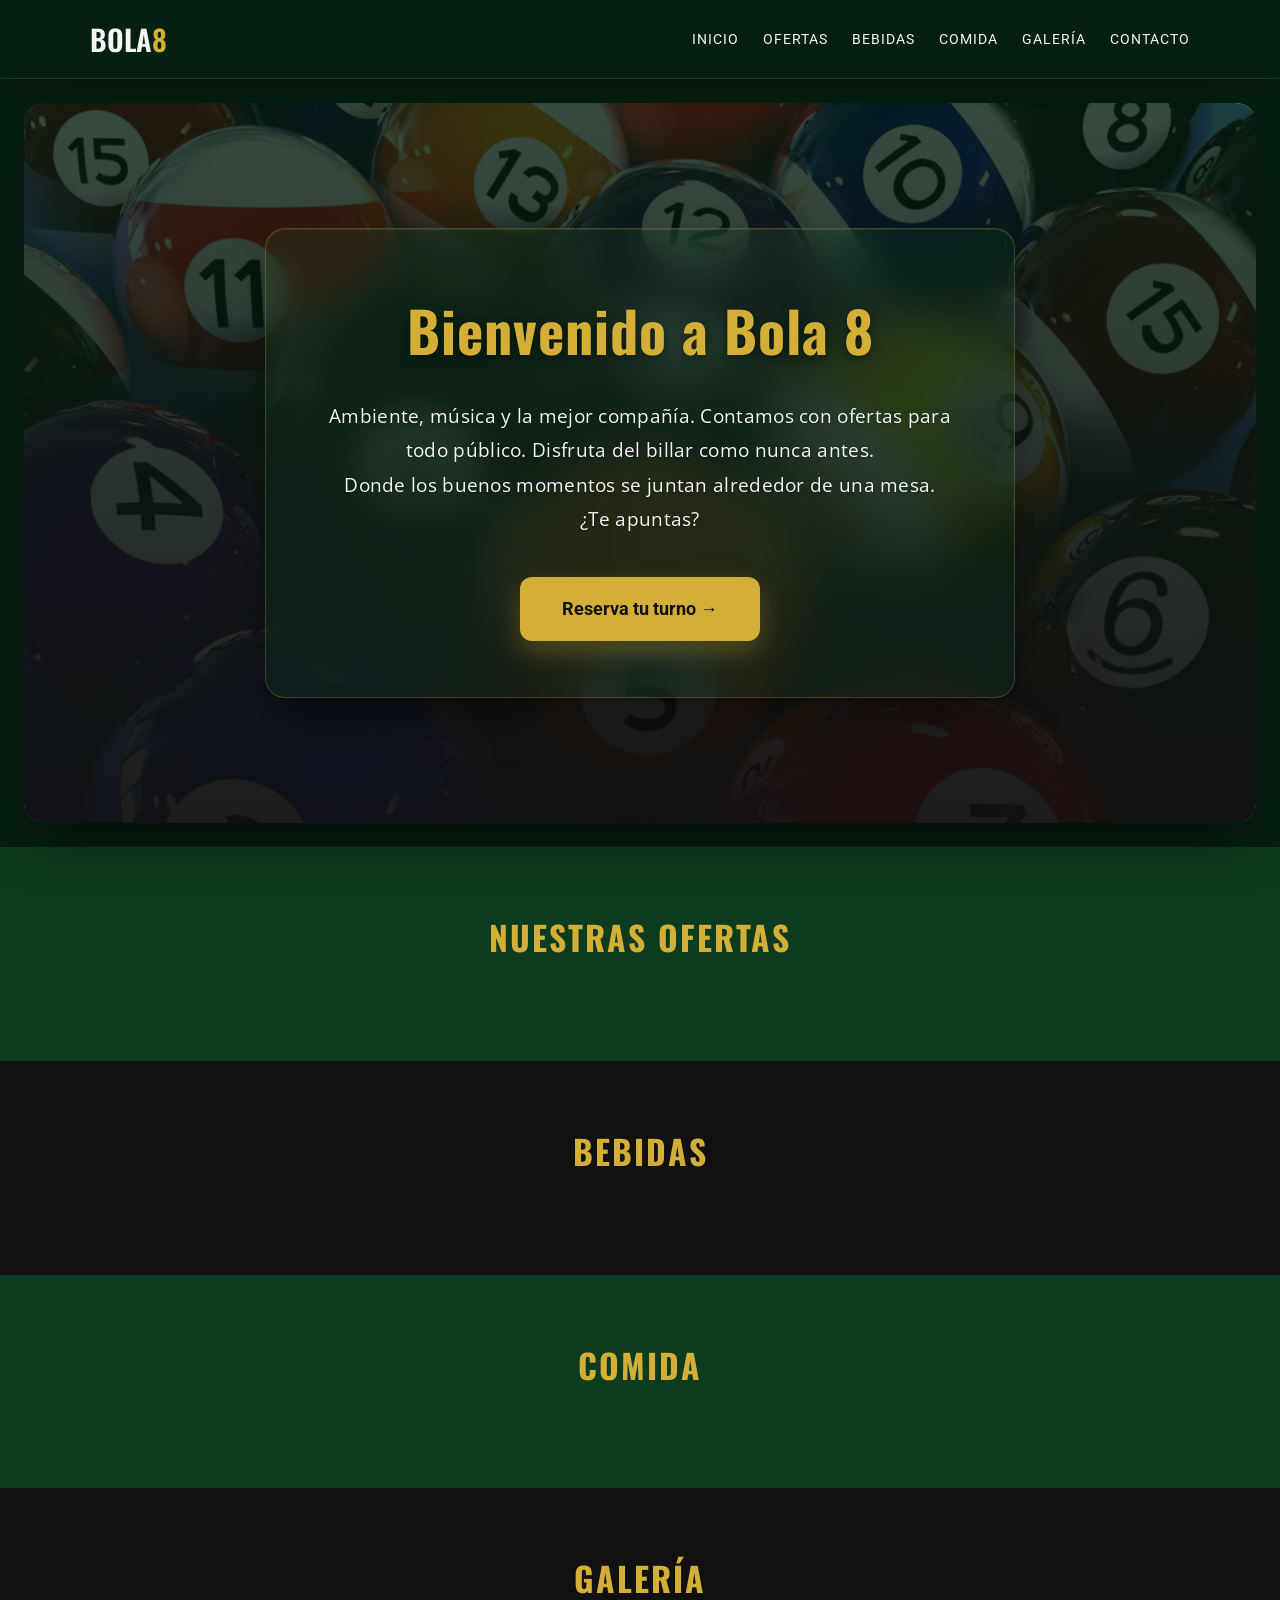
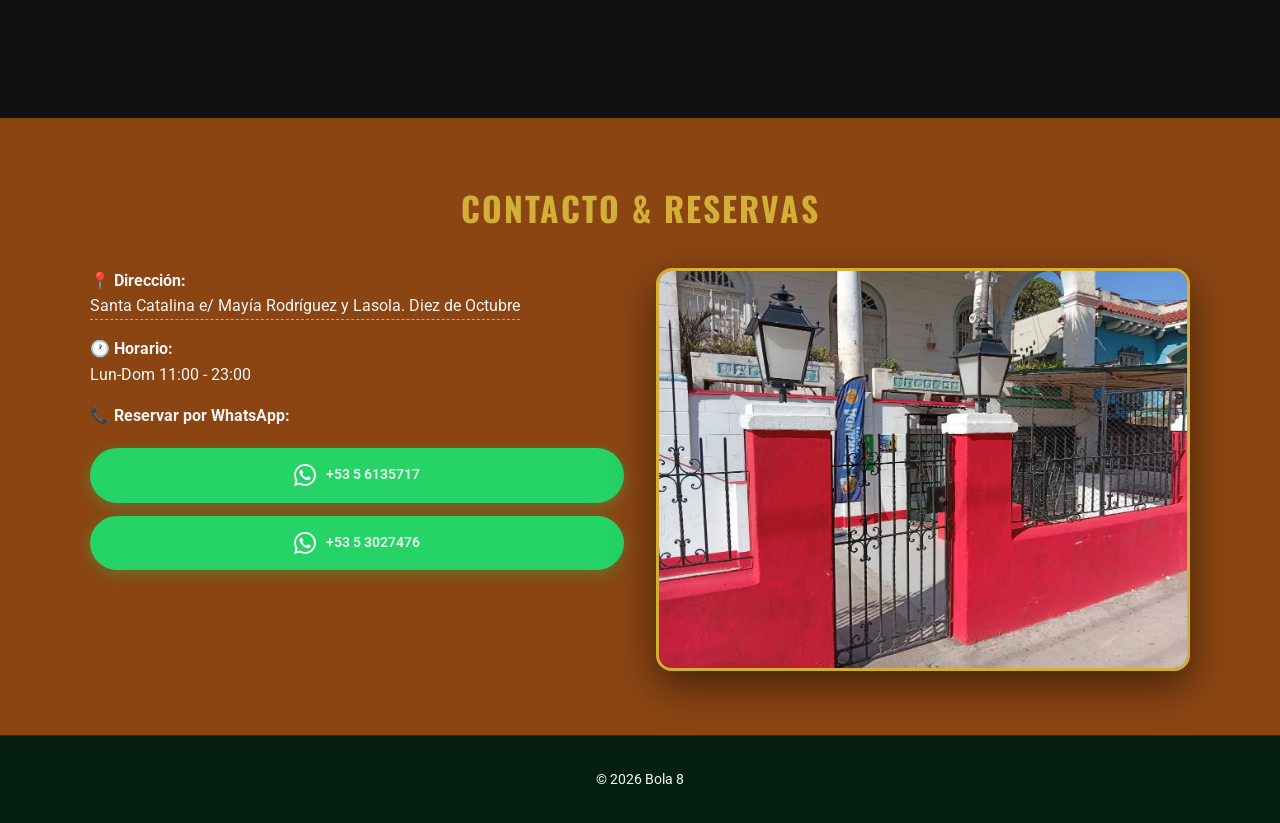
<file: index.html>
<!doctype html>
<html lang="es">
<head>
  <meta charset="utf-8">
  <title>Bola 8 · Bar-Billar</title>
  <meta name="viewport" content="width=device-width, initial-scale=1">
  <meta name="description" content="Buen servicio, ambiente agradable, precios de calidad y la mejor compañía. Reserva ya">
  <link rel="icon" href="img/Icono.webp" type="image/webp">
  <link rel="apple-touch-icon" href="img/Icono.webp">
  <link rel="preconnect" href="https://fonts.googleapis.com">
  <link rel="preconnect" href="https://fonts.gstatic.com" crossorigin>
  <link href="https://fonts.googleapis.com/css2?family=Oswald:wght@400;500;600;700&family=Open+Sans:wght@300;400;500;600&family=Roboto:wght@300;400;500;700&display=swap" rel="stylesheet">
  <link rel="stylesheet" href="style/style.css">
  <base target="_blank">
</head>
<body>
  <div id="splash"><img src="img/Icono.webp" alt="Bola 8"></div>

  <header>
    <div class="container nav-wrapper">
      <a class="logo" href="#">BOLA<span>8</span></a>
      <button id="menu-toggle" aria-label="Abrir menú" aria-expanded="false">☰</button>
      <nav id="navbar">
        <ul>
          <li><a href="#inicio">Inicio</a></li>
          <li><a href="#mesas">Ofertas</a></li>
          <li><a href="#bebidas">Bebidas</a></li>
          <li><a href="#comida">Comida</a></li>
          <li><a href="#galeria">Galería</a></li>
          <li><a href="#contacto">Contacto</a></li>
        </ul>
      </nav>
    </div>
  </header>

  <div class="hero-wrapper">
    <section id="inicio" class="hero">
      <div class="glass-panel">
        <h1>Bienvenido a Bola 8</h1>
        <p>Ambiente, música y la mejor compañía. Contamos con ofertas para todo público. Disfruta del billar como nunca antes.
           <br> Donde los buenos momentos se juntan alrededor de una mesa. 
           <br>¿Te apuntas?</p>
        <a href="#contacto" class="btn">Reserva tu turno →</a>
      </div>
    </section>
  </div>

  <main>
    <section id="mesas" class="ofertas-bloque">
      <div class="container">
        <h2>Nuestras ofertas</h2>
        <div class="cards" id="cards-ofertas"></div>
      </div>
    </section>

    <section id="bebidas" class="info">
      <div class="container">
        <h2>Bebidas</h2>
        <div class="cards" id="cards-bebidas"></div>
      </div>
    </section>

    <section id="comida" class="comida">
      <div class="container">
        <h2>Comida</h2>
        <div class="cards" id="cards-comida"></div>
      </div>
    </section>

    <section id="galeria" class="galeria">
      <div class="container"><h2>Galería</h2></div>
      <div class="carrusel-wrapper">
        <div class="carrusel-track" id="carrusel-track"></div>
      </div>
    </section>

    <section id="contacto" class="contacto">
      <div class="container">
        <h2>Contacto & Reservas</h2>
        <div class="cols">
          <div>
            <p><strong>📍 Dirección:</strong><br>
               <a href="https://maps.app.goo.gl/TxpVbsXGcJpCvyBV6" target="_blank" rel="noopener" class="direccion-link">
                 Santa Catalina e/ Mayía Rodríguez y Lasola. Diez de Octubre
               </a></p>
            <p style="margin-top:1rem;"><strong>🕐 Horario:</strong><br>Lun-Dom 11:00 - 23:00</p>
            <p style="margin-top:1rem;"><strong>📞 Reservar por WhatsApp:</strong></p>
            <div class="whatsapp-btns">
              <a href="https://wa.me/5356135717?text=Hola%2C%20quisiera%20hacer%20una%20reservaci%C3%B3n%20para%20el%20billar" class="wa-btn" target="_blank" rel="noopener">
                <svg viewBox="0 0 24 24"><path d="M17.472 14.382c-.297-.149-1.758-.867-2.03-.967-.273-.099-.471-.148-.67.15-.197.297-.767.966-.94 1.164-.173.199-.347.223-.644.075-.297-.15-1.255-.463-2.39-1.475-.883-.788-1.48-1.761-1.653-2.059-.173-.297-.018-.458.13-.606.134-.133.298-.347.446-.52.149-.174.198-.298.298-.497.099-.198.05-.371-.025-.52-.075-.149-.669-1.612-.916-2.207-.242-.579-.487-.5-.669-.51-.173-.008-.371-.01-.57-.01-.198 0-.52.074-.792.372-.272.297-1.04 1.016-1.04 2.479 0 1.462 1.065 2.875 1.213 3.074.149.198 2.096 3.2 5.077 4.487.709.306 1.262.489 1.694.625.712.227 1.36.195 1.871.118.571-.085 1.758-.719 2.006-1.413.248-.694.248-1.289.173-1.413-.074-.124-.272-.198-.57-.347m-5.421 7.403h-.004a9.87 9.87 0 01-5.031-1.378l-.361-.214-3.741.982.998-3.648-.235-.374a9.86 9.86 0 01-1.51-5.26c.001-5.45 4.436-9.884 9.888-9.884 2.64 0 5.122 1.03 6.988 2.898a9.825 9.825 0 012.893 6.994c-.003 5.45-4.437 9.884-9.885 9.884m8.413-18.297A11.815 11.815 0 0012.05 0C5.495 0 .16 5.335.157 11.892c0 2.096.547 4.142 1.588 5.945L.057 24l6.305-1.654a11.882 11.882 0 005.683 1.448h.005c6.554 0 11.89-5.335 11.893-11.893a11.821 11.821 0 00-3.48-8.413z"/></svg>
                <span>+53 5 6135717</span>
              </a>
              <a href="https://wa.me/5353027476?text=Hola%2C%20quisiera%20hacer%20una%20reservaci%C3%B3n%20para%20el%20billar" class="wa-btn" target="_blank" rel="noopener">
                <svg viewBox="0 0 24 24"><path d="M17.472 14.382c-.297-.149-1.758-.867-2.03-.967-.273-.099-.471-.148-.67.15-.197.297-.767.966-.94 1.164-.173.199-.347.223-.644.075-.297-.15-1.255-.463-2.39-1.475-.883-.788-1.48-1.761-1.653-2.059-.173-.297-.018-.458.13-.606.134-.133.298-.347.446-.52.149-.174.198-.298.298-.497.099-.198.05-.371-.025-.52-.075-.149-.669-1.612-.916-2.207-.242-.579-.487-.5-.669-.51-.173-.008-.371-.01-.57-.01-.198 0-.52.074-.792.372-.272.297-1.04 1.016-1.04 2.479 0 1.462 1.065 2.875 1.213 3.074.149.198 2.096 3.2 5.077 4.487.709.306 1.262.489 1.694.625.712.227 1.36.195 1.871.118.571-.085 1.758-.719 2.006-1.413.248-.694.248-1.289.173-1.413-.074-.124-.272-.198-.57-.347m-5.421 7.403h-.004a9.87 9.87 0 01-5.031-1.378l-.361-.214-3.741.982.998-3.648-.235-.374a9.86 9.86 0 01-1.51-5.26c.001-5.45 4.436-9.884 9.888-9.884 2.64 0 5.122 1.03 6.988 2.898a9.825 9.825 0 012.893 6.994c-.003 5.45-4.437 9.884-9.885 9.884m8.413-18.297A11.815 11.815 0 0012.05 0C5.495 0 .16 5.335.157 11.892c0 2.096.547 4.142 1.588 5.945L.057 24l6.305-1.654a11.882 11.882 0 005.683 1.448h.005c6.554 0 11.89-5.335 11.893-11.893a11.821 11.821 0 00-3.48-8.413z"/></svg>
                <span>+53 5 3027476</span>
              </a>
            </div>
          </div>
          <div class="local-img">
            <img src="img/Local.webp" alt="Fachada del local Bola 8">
          </div>
        </div>
      </div>
    </section>
  </main>

  <footer>
    <div class="container">
      <p>&copy; <span id="year"></span> Bola 8</p>
    </div>
  </footer>

  <script src="jv/script.js"></script>

  <script>
    const SUPA_URL = 'https://abqfnrbkrsswegfezxsp.supabase.co';
    const SUPA_KEY = 'sb_publishable_6UhtiSpb-z5Pqo5HoLX1gQ_ccjh34Dn';

    async function fetchTable(table) {
      const res = await fetch(`${SUPA_URL}/rest/v1/${table}?select=*&order=nombre.asc`, {
        headers: { 'apikey': SUPA_KEY, 'Authorization': `Bearer ${SUPA_KEY}` }
      });
      return res.json();
    }

    async function fetchGallery() {
      const res = await fetch(`${SUPA_URL}/rest/v1/galeria?select=*&order=orden.asc`, {
        headers: { 'apikey': SUPA_KEY, 'Authorization': `Bearer ${SUPA_KEY}` }
      });
      return res.json();
    }

    function renderSection(items, containerId) {
      const container = document.getElementById(containerId);
      if (!container) return;
      container.innerHTML = '';
      items.forEach((d, i) => {
        const article = document.createElement('article');
        article.className = 'card reveal';
        article.style.setProperty('--card-index', i);
        article.innerHTML = `
          <img src="${d.imagen || 'img/Icono.webp'}" alt="${d.nombre}" loading="lazy">
          <h3>${d.nombre}</h3>
          <p>${d.precio}</p>
          ${d.descripcion ? `<p class="card-desc">${d.descripcion}</p>` : ''}
        `;
        container.appendChild(article);
      });
      // Scroll reveal
      container.querySelectorAll('.reveal').forEach(el => revealObserver.observe(el));
    }

    let carouselAnimId = null;
    function startCarousel(track) {
      if (carouselAnimId) cancelAnimationFrame(carouselAnimId);
      let pos = 0;
      setTimeout(() => {
        const items = track.querySelectorAll('.carrusel-item');
        if (items.length < 2) return;
        const iw = items[0].getBoundingClientRect().width;
        const gap = items[1].getBoundingClientRect().left - items[0].getBoundingClientRect().right;
        const setW = (iw + gap) * (items.length / 2);
        function loop() {
          pos -= 0.8;
          if (pos <= -setW) pos += setW;
          track.style.transform = `translateX(${pos}px)`;
          carouselAnimId = requestAnimationFrame(loop);
        }
        loop();
      }, 150);
    }

    function renderGallery(items) {
      const track = document.getElementById('carrusel-track');
      if (!track || items.length === 0) return;
      const all = [...items, ...items];
      track.innerHTML = all.map(d => `
        <div class="carrusel-item">
          <img src="${d.imagen}" alt="${d.texto || 'Galería'}" loading="lazy">
          <span class="overlay-text">${d.texto || ''}</span>
        </div>
      `).join('');
      startCarousel(track);
    }

    const revealObserver = new IntersectionObserver((entries) => {
      entries.forEach(e => e.target.classList.toggle('visible', e.isIntersecting));
    }, { threshold: 0.01, rootMargin: '20px 0px 20px 0px' });

    async function loadAll() {
      const [ofertas, bebidas, comida, galeria] = await Promise.all([
        fetchTable('ofertas'),
        fetchTable('bebidas'),
        fetchTable('comida'),
        fetchGallery()
      ]);
      renderSection(ofertas, 'cards-ofertas');
      renderSection(bebidas, 'cards-bebidas');
      renderSection(comida, 'cards-comida');
      renderGallery(galeria);
    }

    loadAll();
  </script>
</body>
</html>
</file>
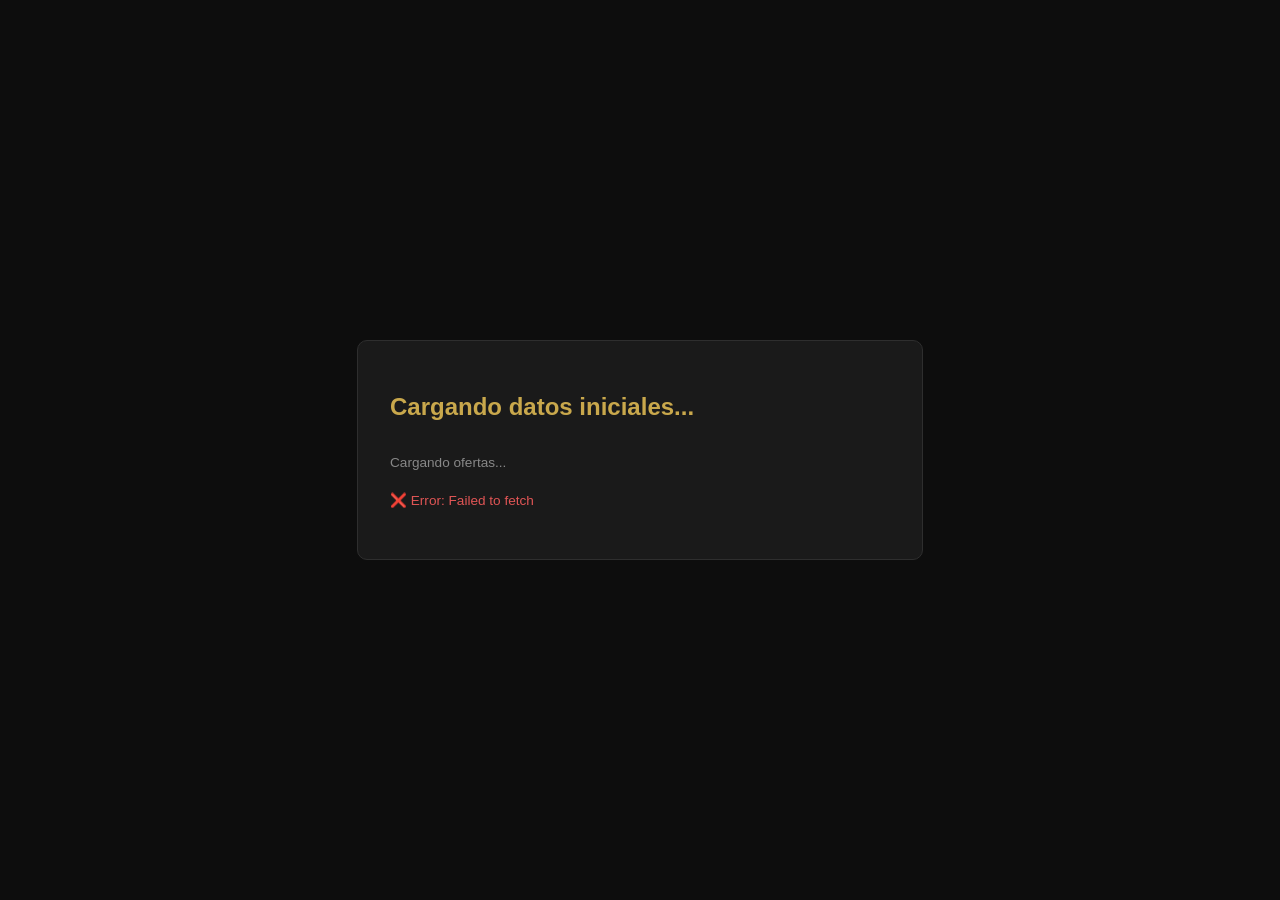
<file: seed.html>
<!DOCTYPE html>
<html lang="es">
<head>
  <meta charset="UTF-8">
  <title>Cargando datos · Bola 8</title>
  <style>
    body { background: #0d0d0d; color: #e8e8e8; font-family: sans-serif; display: flex; align-items: center; justify-content: center; min-height: 100vh; margin: 0; }
    .box { background: #1a1a1a; border: 1px solid #2e2e2e; border-radius: 10px; padding: 2rem; max-width: 500px; width: 100%; }
    h2 { color: #c9a84c; margin-bottom: 1rem; }
    #log { font-size: .85rem; color: #888; line-height: 1.8; max-height: 300px; overflow-y: auto; }
    .ok { color: #4caf72; } .err { color: #e05555; } .done { color: #c9a84c; font-weight: bold; margin-top: 1rem; }
  </style>
</head>
<body>
<div class="box">
  <h2>Cargando datos iniciales...</h2>
  <div id="log"></div>
</div>
<script>
  const SUPA_URL = 'https://abqfnrbkrsswegfezxsp.supabase.co';
  const SUPA_KEY = 'sb_publishable_6UhtiSpb-z5Pqo5HoLX1gQ_ccjh34Dn';
  const log = document.getElementById('log');

  function print(msg, cls = '') {
    const p = document.createElement('p');
    p.className = cls; p.textContent = msg;
    log.appendChild(p); log.scrollTop = log.scrollHeight;
  }

  function h() {
    return { 'apikey': SUPA_KEY, 'Authorization': `Bearer ${SUPA_KEY}`, 'Content-Type': 'application/json' };
  }

  const OFERTAS = [
    { nombre: 'Mesa de Billar', precio: '600 Cup la hora', descripcion: '', imagen: 'img/Mesa.webp' },
    { nombre: 'PlayStation 5', precio: '1000 Cup la hora', descripcion: '', imagen: 'img/Play.webp' },
  ];

  const BEBIDAS = [
    { nombre: 'Cerveza Cristal', precio: '400 Cup', descripcion: '', imagen: 'img/Cerveza Cristal.jpg' },
    { nombre: 'Cerveza Bucanero', precio: '400 Cup', descripcion: '', imagen: 'img/Bucanero.webp' },
    { nombre: 'Cerveza Unlaguer', precio: '300 Cup', descripcion: '', imagen: 'img/Cerveza Unlaguer.webp' },
    { nombre: 'Cerveza La Fría', precio: '300 Cup', descripcion: '', imagen: 'img/Cerveza La fria.webp' },
    { nombre: 'Cerveza Holland', precio: '300 Cup', descripcion: '', imagen: 'img/Cerveza Holland.webp' },
    { nombre: 'Cerveza Parranda', precio: '260 Cup', descripcion: '', imagen: 'img/Cerveza Parranda.webp' },
    { nombre: 'Shot de Tequila', precio: '500 Cup', descripcion: '', imagen: 'img/Shot tequila.webp' },
    { nombre: 'Shot de Whisky', precio: '300 Cup', descripcion: '', imagen: 'img/Shot Whisky.webp' },
    { nombre: 'Red Bull', precio: '550 Cup', descripcion: '', imagen: 'img/Redbull.webp' },
    { nombre: 'Shaka', precio: '500 Cup', descripcion: '', imagen: 'img/Shaka.webp' },
    { nombre: 'Vodka', precio: '500 Cup', descripcion: '', imagen: 'img/VodKa.webp' },
    { nombre: 'Go+ Energy Drink', precio: '300 Cup', descripcion: '', imagen: 'img/Go +.jfif' },
    { nombre: 'Malta Hollandia', precio: '300 Cup', descripcion: '', imagen: 'img/Malta Hollandia.webp' },
    { nombre: 'Malta Guajira', precio: '300 Cup', descripcion: '', imagen: 'img/Malta Guajira.webp' },
    { nombre: 'Refresco Santa Orange', precio: '260 Cup', descripcion: '', imagen: 'img/Santa Orange.webp' },
    { nombre: 'Refresco Santa Lemon & Lima', precio: '260 Cup', descripcion: '', imagen: 'img/Santa Lemon.webp' },
    { nombre: 'Refresco Cola Boom', precio: '260 Cup', descripcion: '', imagen: 'img/Refresco Cola.webp' },
    { nombre: 'Jugo Sima', precio: '220 Cup', descripcion: '', imagen: 'img/Jugo Sima.jfif' },
  ];

  const COMIDA = [
    { nombre: 'Picadera Bola 8', precio: '2000 Cup', descripcion: '', imagen: 'img/Picadera.webp' },
    { nombre: 'Hamburguesa', precio: '750 Cup', descripcion: '', imagen: 'img/Hamburguesa .webp' },
    { nombre: 'Croquetas de la abuela', precio: '500 Cup', descripcion: '', imagen: 'img/Croquetas.webp' },
    { nombre: 'Ración de papas', precio: '400 Cup', descripcion: '', imagen: 'img/Papas.webp' },
    { nombre: 'Pelly de jamón', precio: '750 Cup', descripcion: '', imagen: 'img/Pelly de Jamon.webp' },
    { nombre: "Lay's", precio: '400 Cup', descripcion: '', imagen: "img/Lay's.webp" },
    { nombre: 'Doritos', precio: '400 Cup', descripcion: '', imagen: 'img/Doritos.webp' },
    { nombre: 'Cheetos', precio: '400 Cup', descripcion: '', imagen: 'img/Chetos.webp' },
    { nombre: 'Galletas Renata', precio: '250 Cup', descripcion: '', imagen: 'img/Galletas Renata.webp' },
    { nombre: 'Galletas Hola', precio: '250 Cup', descripcion: '', imagen: 'img/Galletas hola.webp' },
    { nombre: 'Galletas Porleo', precio: '170 Cup', descripcion: '', imagen: 'img/Porleo .webp' },
    { nombre: 'Galletas Anita', precio: '170 Cup', descripcion: '', imagen: 'img/Anita.webp' },
  ];

  const GALERIA = [
    { texto: 'Ambiente Único', imagen: 'img/Ambiente.webp', orden: 0 },
    { texto: 'Buenos Momentos', imagen: 'img/Buenos momentos.webp', orden: 1 },
    { texto: 'Experiencia Única', imagen: 'img/Experiencia Unica.webp', orden: 2 },
    { texto: 'Excelente personal', imagen: 'img/Equipo.webp', orden: 3 },
    { texto: 'Buen Juego', imagen: 'img/Buen juego.webp', orden: 4 },
    { texto: 'Noches Inolvidables', imagen: 'img/Noches.webp', orden: 5 },
  ];

  async function clearTable(table) {
    await fetch(`${SUPA_URL}/rest/v1/${table}?id=neq.00000000-0000-0000-0000-000000000000`, { method: 'DELETE', headers: h() });
  }

  async function seedTable(table, items) {
    await clearTable(table);
    for (const item of items) {
      const res = await fetch(`${SUPA_URL}/rest/v1/${table}`, { method: 'POST', headers: h(), body: JSON.stringify(item) });
      if (res.ok) print(`✓ ${item.nombre || item.texto}`, 'ok');
      else print(`✗ Error: ${item.nombre || item.texto}`, 'err');
    }
  }

  async function run() {
    try {
      print('Cargando ofertas...');
      await seedTable('ofertas', OFERTAS);
      print('Cargando bebidas...');
      await seedTable('bebidas', BEBIDAS);
      print('Cargando comida...');
      await seedTable('comida', COMIDA);
      print('Cargando galería...');
      await seedTable('galeria', GALERIA);
      print('✅ ¡Listo! Todos los datos fueron cargados. Puedes cerrar esta página.', 'done');
    } catch(e) {
      print('❌ Error: ' + e.message, 'err');
    }
  }

  run();
</script>
</body>
</html>
</file>
<file: style/style.css>
/* ═════════════════ VARIABLES GLOBALES ═════════════════ */
:root {
  --verde-pano: #1a5f2f;
  --verde-osc: #0d3b1f;
  --verde-header: #051f10;
  --madera-clara: #D2691E;
  --madera-oscura: #8B4513;
  --negro: #111111;
  --negro-puro: #000000;
  --dorado: #D4AF37;
  --bronce: #B8860B;
  --crema: #F5F5F5;
  --fuente-tit: 'Oswald', sans-serif;
  --fuente-cuerpo: 'Roboto', sans-serif;
  --fuente-hero: 'Open Sans', sans-serif;
  --tiempo-transicion: 0.3s;
  --tiempo-transicion-larga: 0.4s;
}

/* ═════════════════ RESET Y ESTILOS BASE ═════════════════ */
* {
  box-sizing: border-box;
  margin: 0;
  padding: 0;
}

html {
  scroll-behavior: smooth;
}

body {
  font-family: var(--fuente-cuerpo);
  background: var(--negro);
  color: var(--crema);
  line-height: 1.6;
  overflow-x: hidden;
}

img {
  max-width: 100%;
  display: block;
  height: auto;
}

a {
  color: var(--dorado);
  text-decoration: none;
}

h1, h2, h3 {
  font-family: var(--fuente-tit);
  letter-spacing: 0.5px;
  color: var(--dorado);
}

.container {
  width: 90%;
  max-width: 1100px;
  margin: auto;
}

/* ═════════════════ BOTONES GENERALES ═════════════════ */
.btn {
  background: var(--dorado);
  color: var(--negro);
  padding: 0.6rem 1.4rem;
  border-radius: 4px;
  display: inline-block;
  font-weight: 600;
  transition: background var(--tiempo-transicion);
  border: none;
  cursor: pointer;
}

.btn:hover {
  background: var(--bronce);
}

/* ═════════════════ SCROLLBAR PERSONALIZADA ═════════════════ */
::-webkit-scrollbar {
  width: 8px;
}

::-webkit-scrollbar-track {
  background: var(--negro);
}

::-webkit-scrollbar-thumb {
  background: var(--dorado);
  border-radius: 4px;
  border: 2px solid var(--negro);
}

::-webkit-scrollbar-thumb:hover {
  background: var(--bronce);
}

/* ═════════════════ HEADER ═════════════════ */
header {
  background: var(--verde-header);
  position: sticky;
  top: 0;
  z-index: 100;
  box-shadow: 0 4px 20px rgba(0, 0, 0, 0.4);
  border-bottom: 1px solid rgba(212, 175, 55, 0.15);
}

.nav-wrapper {
  display: flex;
  align-items: center;
  justify-content: space-between;
  padding: 1rem 0;
}

.logo {
  font-size: 1.8rem;
  font-weight: 600;
  color: var(--crema);
  font-family: var(--fuente-tit);
}

.logo span {
  color: var(--dorado);
}

#menu-toggle {
  background: none;
  border: 2px solid var(--dorado);
  color: var(--dorado);
  font-size: 1.3rem;
  width: 42px;
  height: 42px;
  border-radius: 8px;
  display: none;
  align-items: center;
  justify-content: center;
  cursor: pointer;
  transition: var(--tiempo-transicion);
}

#menu-toggle:hover {
  background: var(--dorado);
  color: var(--negro);
}

nav ul {
  list-style: none;
  display: flex;
  gap: 1.5rem;
}

nav a {
  color: var(--crema);
  text-transform: uppercase;
  font-size: 0.9rem;
  letter-spacing: 1px;
  transition: color var(--tiempo-transicion);
}

nav a:hover {
  color: var(--dorado);
}

/* ═════════════════ HERO ═════════════════ */
.hero-wrapper {
  padding: 1.5rem;
  background: var(--verde-header);
}

.hero {
  height: 80vh;
  min-height: 600px;
  display: flex;
  align-items: center;
  justify-content: center;
  text-align: center;
  position: relative;
  overflow: hidden;
  background: url("../img/fondo.jpg") center/cover no-repeat;
  border-radius: 20px;
  box-shadow: 0 25px 50px -12px rgba(0, 0, 0, 0.5);
}

.hero::before {
  content: '';
  position: absolute;
  inset: 0;
  background: linear-gradient(
    rgba(5, 31, 16, 0.8) 0%,
    rgba(17, 17, 17, 0.95) 100%
  );
  border-radius: 20px;
  z-index: 1;
}

.glass-panel {
  position: relative;
  z-index: 2;
  max-width: 750px;
  margin: 0 2rem;
  padding: 3.5rem 3rem;
  background: rgba(26, 95, 47, 0.15);
  backdrop-filter: blur(20px);
  -webkit-backdrop-filter: blur(20px);
  border: 1px solid rgba(212, 175, 55, 0.25);
  border-radius: 20px;
  box-shadow:
    0 25px 50px -12px rgba(0, 0, 0, 0.5),
    inset 0 1px 1px rgba(255, 255, 255, 0.1);
}

.hero h1 {
  font-size: 3.5rem;
  margin-bottom: 1.5rem;
  text-shadow: 0 2px 10px rgba(0, 0, 0, 0.5);
  letter-spacing: 1px;
}

.hero p {
  font-size: 1.2rem;
  margin-bottom: 2.5rem;
  color: var(--crema);
  font-family: var(--fuente-hero);
  font-weight: 400;
  line-height: 1.8;
  letter-spacing: 0.3px;
  text-shadow: 0 1px 3px rgba(0, 0, 0, 0.3);
}

.hero .btn {
  padding: 1rem 2.5rem;
  border-radius: 12px;
  font-weight: 700;
  font-size: 1.1rem;
  border: 2px solid rgba(212, 175, 55, 0.5);
  box-shadow:
    0 10px 25px rgba(212, 175, 55, 0.3),
    0 4px 6px rgba(0, 0, 0, 0.2);
  transition: all 0.3s ease;
  display: inline-flex;
  align-items: center;
  gap: 0.5rem;
}

.hero .btn:hover {
  background: var(--bronce);
  transform: translateY(-3px) scale(1.02);
  box-shadow:
    0 15px 35px rgba(212, 175, 55, 0.4),
    0 6px 12px rgba(0, 0, 0, 0.3);
}

/* ═════════════════ SECCIONES GENERALES ═════════════════ */
section {
  padding: 4rem 0;
}

h2 {
  font-size: 2.1rem;
  margin-bottom: 2rem;
  text-align: center;
  text-transform: uppercase;
  letter-spacing: 2px;
}

/* ═════════════════ CARDS GRID ═════════════════ */
.cards {
  display: grid;
  gap: 2rem;
  grid-template-columns: repeat(auto-fit, minmax(280px, 1fr));
}

.card {
  background: linear-gradient(135deg, var(--madera-oscura) 0%, #6b3410 100%);
  border-radius: 12px;
  overflow: hidden;
  box-shadow:
    0 10px 30px rgba(0, 0, 0, 0.6),
    0 0 0 1px rgba(212, 175, 55, 0.1);
  transition: all var(--tiempo-transicion-larga) cubic-bezier(0.23, 1, 0.32, 1);
  text-align: center;
  position: relative;
  border: 1px solid rgba(212, 175, 55, 0.15);
}

.card::before {
  content: '';
  position: absolute;
  top: 0;
  left: 0;
  right: 0;
  bottom: 0;
  background: linear-gradient(180deg, rgba(212, 175, 55, 0.05) 0%, transparent 50%);
  opacity: 0;
  transition: opacity var(--tiempo-transicion-larga);
  z-index: 1;
  pointer-events: none;
}

.card:hover {
  transform: translateY(-8px) scale(1.02);
  box-shadow:
    0 20px 50px rgba(0, 0, 0, 0.8),
    0 0 30px rgba(212, 175, 55, 0.2),
    inset 0 1px 1px rgba(255, 255, 255, 0.1);
}

.card:hover::before {
  opacity: 1;
}

.card img {
  width: 100%;
  height: 220px;
  object-fit: cover;
  object-position: center top;
  border-bottom: 4px solid var(--dorado);
  transition: transform 0.5s cubic-bezier(0.23, 1, 0.32, 1), filter var(--tiempo-transicion-larga);
  display: block;
}

.card:hover img {
  transform: scale(1.12) translateZ(0);
  filter: brightness(1.15);
}

.card h3 {
  padding: 1.5rem 1.2rem 0.8rem;
  color: var(--dorado);
  font-size: 1.1rem;
  font-weight: 600;
  letter-spacing: 0.5px;
  text-transform: uppercase;
  transition: color var(--tiempo-transicion);
  position: relative;
  z-index: 2;
}

.card:hover h3 {
  color: #ffd84d;
}

.card p {
  padding: 0 1.2rem 1.8rem;
  color: var(--crema);
  font-size: 0.95rem;
  font-weight: 500;
  letter-spacing: 0.3px;
  position: relative;
  z-index: 2;
}

/* ═════════════════ VARIANTES DE SECCIÓN ═════════════════ */
.comida {
  background: var(--verde-osc);
  text-align: center;
}

.contacto {
  background: var(--madera-oscura);
}

.cols {
  display: grid;
  gap: 2rem;
  grid-template-columns: 1fr 1fr;
}

.ofertas-bloque {
  background: var(--verde-osc);
  padding: 4rem 0;
}

/* ═════════════════ BOTONES WHATSAPP ═════════════════ */
.whatsapp-btns {
  display: flex;
  flex-direction: column;
  gap: 0.8rem;
  margin-top: 1.2rem;
}

.wa-btn {
  display: flex;
  align-items: center;
  justify-content: center;
  gap: 0.6rem;
  background: #25D366;
  color: #fff;
  padding: 0.9rem 1.2rem;
  border-radius: 50px;
  font-weight: 600;
  font-size: 1rem;
  transition: all var(--tiempo-transicion);
  box-shadow: 0 4px 15px rgba(37, 211, 102, 0.3);
  border: 2px solid transparent;
}

.wa-btn:hover {
  background: #128C7E;
  transform: translateY(-2px);
  box-shadow: 0 6px 20px rgba(37, 211, 102, 0.4);
}

.wa-btn svg {
  width: 22px;
  height: 22px;
  fill: currentColor;
  flex-shrink: 0;
}

.wa-btn span {
  font-size: 0.85rem;
  opacity: 0.9;
}

/* ═════════════════ IMAGEN LOCAL ═════════════════ */
.local-img {
  width: 100%;
  border-radius: 16px;
  overflow: hidden;
  border: 3px solid var(--dorado);
  box-shadow: 0 15px 40px rgba(0, 0, 0, 0.5);
}

.local-img img {
  width: 100%;
  height: 100%;
  object-fit: cover;
  display: block;
}

/* ═════════════════ GALERÍA CARRUSEL ═════════════════ */
.galeria {
  overflow: hidden;
  padding: 4rem 0;
  background: var(--negro);
}

.galeria h2 {
  margin-bottom: 3rem;
}

.carrusel-wrapper {
  position: relative;
  width: 100%;
  overflow: hidden;
}

.carrusel-track {
  display: flex;
  width: max-content;
  will-change: transform;
  cursor: grab;
  user-select: none;
  -webkit-user-select: none;
}

.carrusel-track:active {
  cursor: grabbing;
}

.carrusel-track.dragging {
  cursor: grabbing;
}

.carrusel-item {
  flex-shrink: 0;
  width: 320px;
  height: 220px;
  margin-right: 1.5rem;
  border-radius: 12px;
  overflow: hidden;
  border: 2px solid var(--dorado);
  position: relative;
  cursor: pointer;
  transition: transform 0.4s ease, box-shadow 0.4s ease;
}

.carrusel-item img {
  width: 100%;
  height: 100%;
  object-fit: cover;
  transition: transform 0.6s ease;
}

.carrusel-item:hover {
  transform: scale(1.05);
  box-shadow: 0 15px 40px rgba(212, 175, 55, 0.3);
  z-index: 10;
}

.carrusel-item:hover img {
  transform: scale(1.15);
}

.carrusel-item::after {
  content: '';
  position: absolute;
  inset: 0;
  background: linear-gradient(to top, rgba(5, 31, 16, 0.8) 0%, transparent 60%);
  opacity: 0;
  transition: opacity 0.4s ease;
}

.carrusel-item:hover::after {
  opacity: 1;
}

.carrusel-item .overlay-text {
  position: absolute;
  bottom: 0;
  left: 0;
  right: 0;
  padding: 1rem;
  color: var(--crema);
  font-family: var(--fuente-tit);
  font-size: 1.1rem;
  font-weight: 600;
  z-index: 2;
  transform: translateY(100%);
  transition: transform 0.4s ease;
}

.carrusel-item:hover .overlay-text {
  transform: translateY(0);
}

.carrusel-wrapper::before,
.carrusel-wrapper::after {
  content: '';
  position: absolute;
  top: 0;
  bottom: 0;
  width: 100px;
  z-index: 5;
  pointer-events: none;
}

.carrusel-wrapper::before {
  left: 0;
  background: linear-gradient(to right, var(--negro) 0%, transparent 100%);
}

.carrusel-wrapper::after {
  right: 0;
  background: linear-gradient(to left, var(--negro) 0%, transparent 100%);
}

/* ═════════════════ ENLACE DIRECCIÓN ═════════════════ */
.direccion-link {
  display: inline-block;
  color: var(--crema);
  border-bottom: 1px dashed var(--dorado);
  transition: all var(--tiempo-transicion);
  cursor: pointer;
}

.direccion-link:hover {
  color: var(--dorado);
  border-bottom: 1px solid var(--dorado);
}

/* ═════════════════ FOOTER ═════════════════ */
footer {
  background: var(--verde-header);
  text-align: center;
  padding: 2rem 0;
  font-size: 0.9rem;
  color: var(--crema);
  border-top: 1px solid rgba(212, 175, 55, 0.15);
}

/* ═════════════════ SPLASH SCREEN ═════════════════ */
#splash {
  position: fixed;
  inset: 0;
  background: #010101;
  display: flex;
  align-items: center;
  justify-content: center;
  z-index: 9999;
  transition: opacity 0.6s ease;
}

#splash img {
  max-width: 60vw;
  max-height: 30vh;
}

/* ═════════════════ SCROLL REVEAL ANIMATIONS ═════════════════ */
.reveal {
  opacity: 0;
  transform: translateY(20px);
  transition: opacity 0.4s ease-out, transform 0.4s ease-out;
  will-change: opacity, transform;
}

.reveal.visible {
  opacity: 1;
  transform: translateY(0);
}

.cards .reveal:nth-child(n) {
  transition-delay: calc(0.06s * var(--card-index, 0));
}

@media (prefers-reduced-motion: reduce) {
  .reveal,
  .card,
  .carrusel-item,
  * {
    opacity: 1;
    transform: none;
    transition: none;
  }
}

/* ═════════════════ RESPONSIVE DESIGN ═════════════════ */
@media (max-width: 768px) {
  #menu-toggle {
    display: flex;
  }

  nav {
    position: absolute;
    top: 100%;
    left: 0;
    width: 100%;
    background: var(--verde-header);
    max-height: 0;
    overflow: hidden;
    transition: max-height 0.4s ease;
    border-top: 1px solid rgba(212, 175, 55, 0.1);
    box-shadow: 0 10px 30px rgba(0, 0, 0, 0.5);
  }

  nav.open {
    max-height: 400px;
    padding-bottom: 1rem;
  }

  nav ul {
    flex-direction: column;
    padding: 1rem 0;
    gap: 0;
  }

  nav ul li {
    text-align: center;
  }

  nav a {
    display: block;
    padding: 0.9rem 1rem;
    font-size: 1rem;
    border-bottom: 1px solid rgba(212, 175, 55, 0.08);
  }

  nav a:hover {
    background: rgba(212, 175, 55, 0.1);
  }

  .hero-wrapper {
    padding: 0.8rem;
  }

  .hero {
    height: auto;
    min-height: 55vh;
    border-radius: 16px;
  }

  .hero::before {
    border-radius: 16px;
  }

  .glass-panel {
    padding: 2rem 1.2rem;
    margin: 0 0.5rem;
    border-radius: 16px;
  }

  .hero h1 {
    font-size: 1.9rem;
    margin-bottom: 1rem;
    line-height: 1.2;
  }

  .hero p {
    font-size: 1rem;
    margin-bottom: 1.8rem;
    line-height: 1.6;
  }

  .hero .btn {
    padding: 0.8rem 1.8rem;
    font-size: 1rem;
    border-radius: 10px;
  }

  section {
    padding: 2.5rem 0;
  }

  h2 {
    font-size: 1.6rem;
    margin-bottom: 1.5rem;
    letter-spacing: 1px;
  }

  .cards {
    grid-template-columns: 1fr;
    gap: 1.2rem;
  }

  .card {
    max-width: 400px;
    margin: 0 auto;
  }

  .ofertas-bloque .cards,
  .info .cards,
  .comida .cards {
    grid-template-columns: repeat(2, 1fr);
    gap: 1rem;
  }

  .ofertas-bloque .card,
  .info .card,
  .comida .card {
    max-width: none;
    margin: 0;
  }

  .ofertas-bloque .card img,
  .info .card img,
  .comida .card img {
    height: 160px;
  }

  .ofertas-bloque .card h3,
  .info .card h3,
  .comida .card h3 {
    font-size: 0.9rem;
    padding: 1rem 0.8rem 0.5rem;
  }

  .ofertas-bloque .card p,
  .info .card p,
  .comida .card p {
    font-size: 0.85rem;
    padding: 0 0.8rem 1.2rem;
  }

  .galeria {
    padding: 2.5rem 0;
  }

  .galeria h2 {
    margin-bottom: 2rem;
  }

  .carrusel-item {
    width: 260px;
    height: 180px;
    margin-right: 1rem;
    border-radius: 10px;
  }

  .carrusel-wrapper::before,
  .carrusel-wrapper::after {
    width: 50px;
  }

  .carrusel-item .overlay-text {
    font-size: 1rem;
    padding: 0.8rem;
  }

  .contacto .cols {
    grid-template-columns: 1fr;
    gap: 2rem;
  }

  .contacto > .container > .cols > div:first-child {
    text-align: center;
    font-size: 0.95rem;
  }

  .contacto > .container > .cols > div:first-child p {
    margin-bottom: 0.8rem;
  }

  .whatsapp-btns {
    flex-direction: row;
    justify-content: center;
    flex-wrap: wrap;
  }

  .wa-btn {
    padding: 0.75rem 1rem;
    font-size: 0.9rem;
  }

  .wa-btn svg {
    width: 18px;
    height: 18px;
  }

  .local-img {
    border-radius: 12px;
    max-height: 300px;
  }

  footer {
    padding: 1.5rem 0;
    font-size: 0.85rem;
  }

  #splash img {
    max-width: 70vw;
    max-height: 25vh;
  }
}

@media (max-width: 480px) {
  .logo {
    font-size: 1.4rem;
  }

  .hero {
    min-height: 50vh;
  }

  .glass-panel {
    padding: 1.5rem 1rem;
    margin: 0 0.3rem;
    border-radius: 12px;
  }

  .hero h1 {
    font-size: 1.5rem;
  }

  .hero p {
    font-size: 0.9rem;
    margin-bottom: 1.4rem;
  }

  .hero .btn {
    padding: 0.7rem 1.4rem;
    font-size: 0.9rem;
  }

  h2 {
    font-size: 1.35rem;
  }

  .card img {
    height: 180px;
  }

  .card h3 {
    font-size: 0.95rem;
  }

  .card p {
    font-size: 0.85rem;
  }

  .ofertas-bloque .cards,
  .info .cards,
  .comida .cards {
    grid-template-columns: repeat(2, 1fr);
    gap: 0.8rem;
  }

  .ofertas-bloque .card img,
  .info .card img,
  .comida .card img {
    height: 130px;
  }

  .ofertas-bloque .card h3,
  .info .card h3,
  .comida .card h3 {
    font-size: 0.8rem;
    padding: 0.8rem 0.6rem 0.4rem;
  }

  .ofertas-bloque .card p,
  .info .card p,
  .comida .card p {
    font-size: 0.75rem;
    padding: 0 0.6rem 1rem;
  }

  .carrusel-item {
    width: 220px;
    height: 150px;
    margin-right: 0.8rem;
    border-radius: 8px;
  }

  .carrusel-item .overlay-text {
    font-size: 0.85rem;
    padding: 0.6rem;
  }

  .carrusel-wrapper::before,
  .carrusel-wrapper::after {
    width: 30px;
  }

  section {
    padding: 2rem 0;
  }

  .ofertas-bloque {
    padding: 2rem 0;
  }

  .container {
    width: 92%;
  }

  .whatsapp-btns {
    flex-direction: column;
  }

  .wa-btn {
    font-size: 0.85rem;
    padding: 0.7rem 1rem;
  }

  .local-img {
    max-height: 250px;
  }
}

@media (max-width: 360px) {
  .hero h1 {
    font-size: 1.3rem;
  }

  .hero p {
    font-size: 0.85rem;
  }

  .carrusel-item {
    width: 190px;
    height: 130px;
  }

  .card img {
    height: 160px;
  }

  .ofertas-bloque .card img,
  .info .card img,
  .comida .card img {
    height: 110px;
  }

  .ofertas-bloque .card h3,
  .info .card h3,
  .comida .card h3 {
    font-size: 0.75rem;
  }

  .ofertas-bloque .card p,
  .info .card p,
  .comida .card p {
    font-size: 0.7rem;
  }
}
</file>
